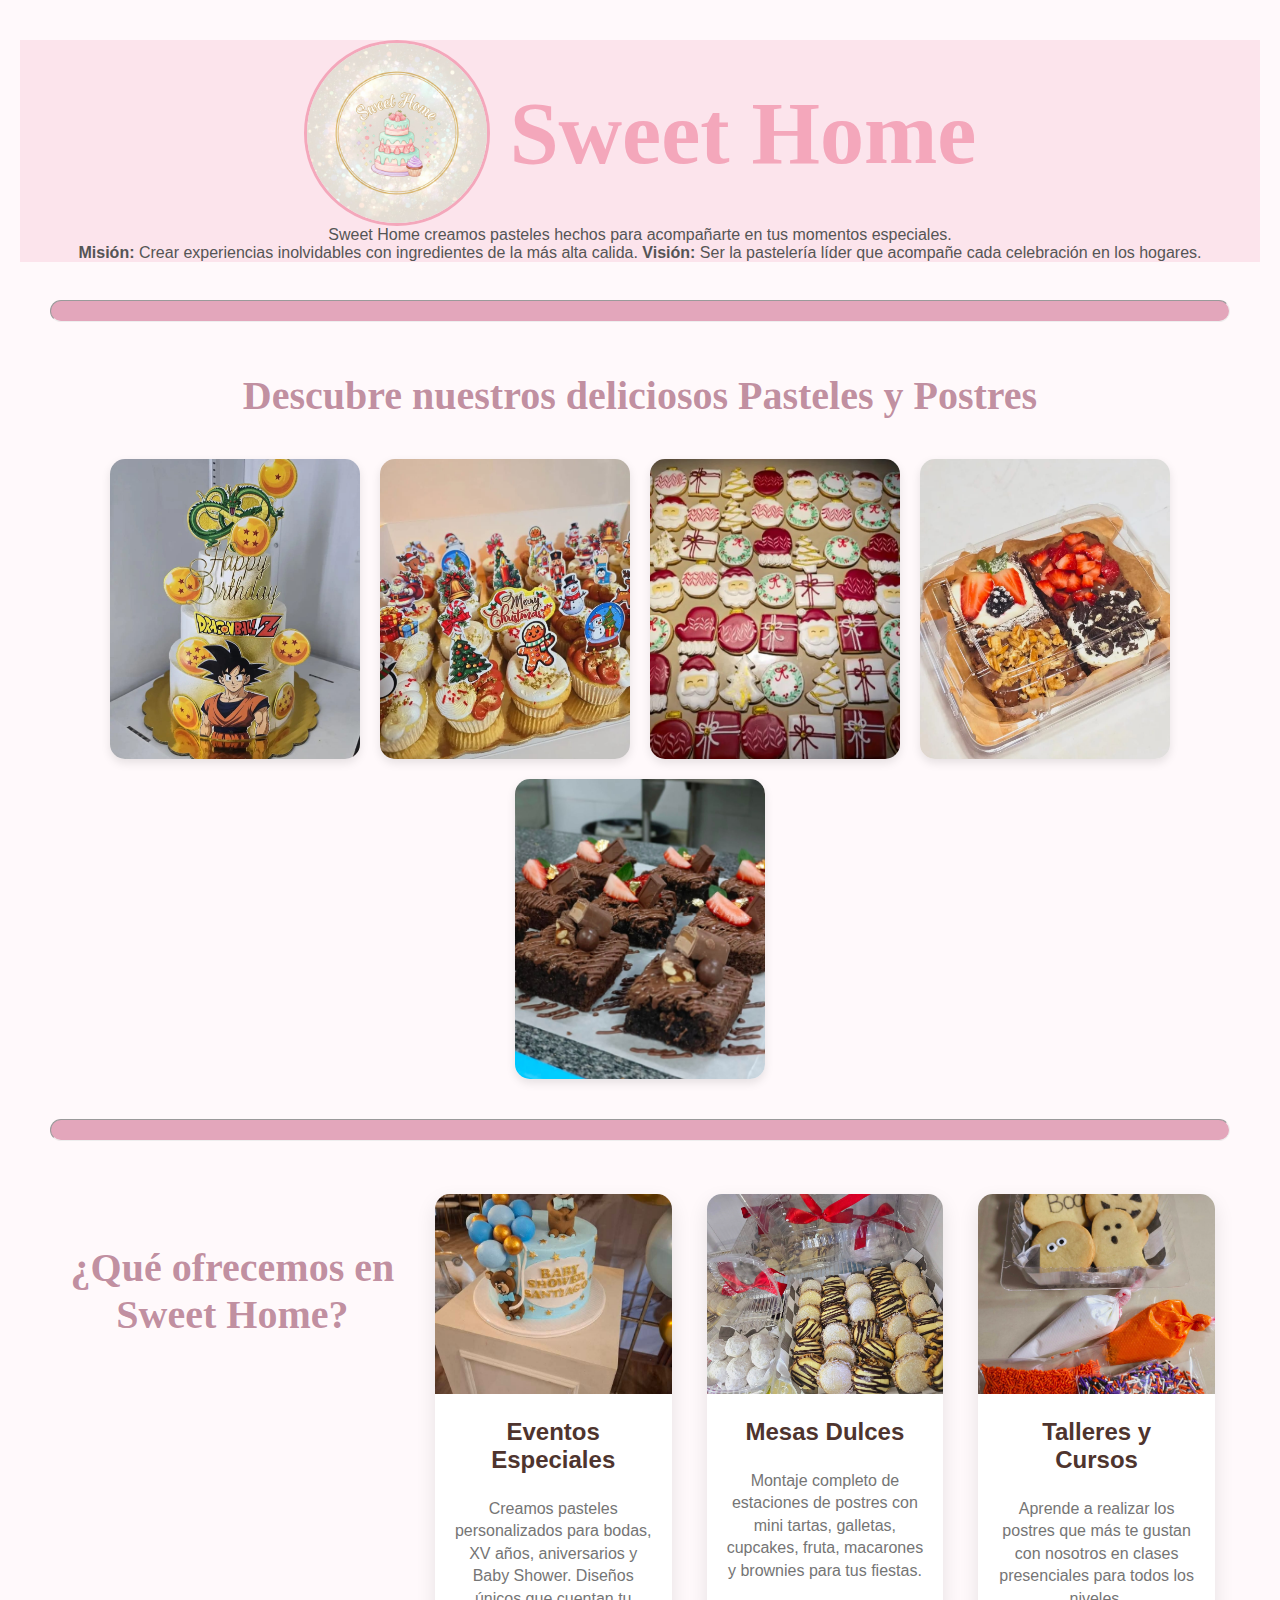
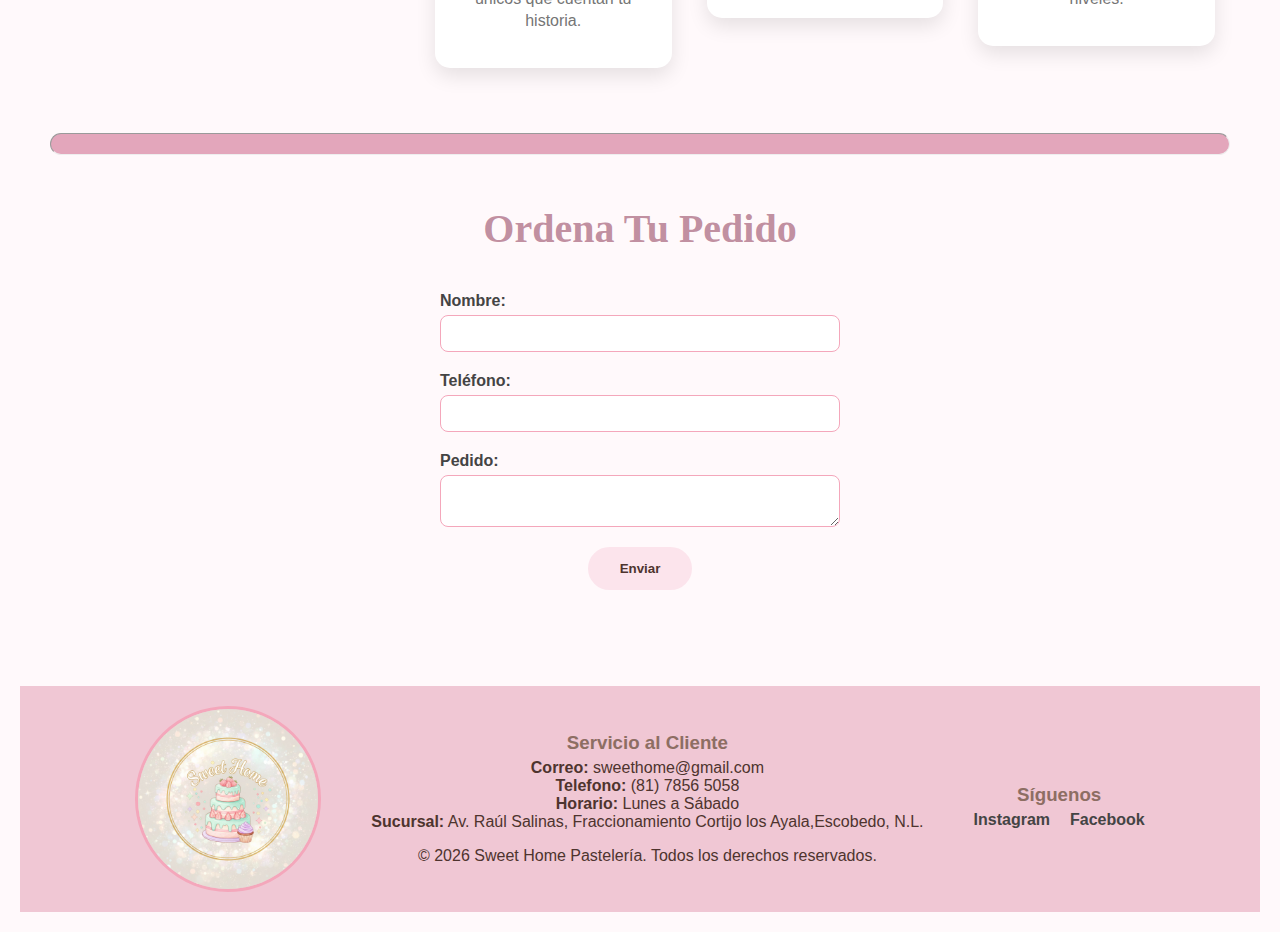
<file: index.html>
<!DOCTYPE html>
<html lang="en">

<head>
    <meta charset="UTF-8">
    <meta name="viewport" content="width=device-width, initial-scale=1.0">
    <link rel="stylesheet" href="styles.css">
    <title>Sweet Home | Pasteleria </title>
</head>

<body>
    <div class="superior">
        <img src="img\logo.jpg"
            alt="Logo circular Sweet Home" class="logo-circular">
        <h1 id="titulo-principal">Sweet Home</h1>
    </div>

    <div class="descripcion">
        <p> Sweet Home creamos pasteles hechos para acompañarte en tus momentos especiales.</p>
        <p><strong>Misión:</strong> Crear experiencias inolvidables con ingredientes de la más alta calida.
            <strong>Visión:</strong> Ser la pastelería líder que acompañe cada celebración en los hogares.
        </p>
    </div>

    <section id="nuestros-productos">
        <br>
        <hr class="linea-decoracion">

        <h2 class="titulo-seccion">Descubre nuestros deliciosos Pasteles y Postres</h2>
        <div class="contenedor-producto">

            <div class="cuadro">
                <img src="img\pastel.jpeg" alt="pastel">
                <div class="texto-oculto">
                    <h3>Pasteles</h3>
                    <p>Personalizados para tu Evento. Contamos con distinta variedad de sabores como:</p>
                    <ul>
                        <li>Chocolate</li>
                        <li>Fresa con Avellana</li>
                        <li>Vainilla y cereza</li>
                        <li>Tres Leches</li>
                        <li>Coco y Nuez</li>
                    </ul>
                </div>
            </div>

            <div class="cuadro">
                <img src="img\cupcake.jpeg"
                    alt="cupcake">
                <div class="texto-oculto">
                    <h3>Cupcakes</h3>
                    <p>Personalizados para tu Evento. Contamos con distinta variedad de sabores y rellenos como:</p>
                    <ul>
                        <li>Chocolate y Nutella</li>
                        <li>Fresa</li>
                        <li>Vainilla y Mermelada de Fresa</li>
                        <li>Red Velvet y Queso Philadelphia</li>

                    </ul>
                </div>
            </div>

            <div class="cuadro">
                <img src="img\galletas.jpeg"
                    alt="galletas">
                <div class="texto-oculto">
                    <h3>Galletas</h3>
                    <p>Personalizadas, variedad de sabores como:</p>
                    <ul>
                        <li>Chocolate</li>
                        <li>Fresa</li>
                        <li>Vainilla</li>
                        <li>Mantequilla</li>
                        <li>Avena</li>
                        <li>Nuez</li>
                    </ul>
                </div>
            </div>

            <div class="cuadro">
                <img src="img\pays.jpeg" alt="pays">
                <div class="texto-oculto">
                    <h3>Pays</h3>
                    <p>Variedad de sabores y tamaños</p>
                    <ul>
                        <li>Queso</li>
                        <li>Fresa</li>
                        <li>Manzana</li>
                        <li>Limon</li>
                        <li>Mango</li>
                        <li>Nuez</li>
                    </ul>
                </div>
            </div>

            <div class="cuadro">
                <img src="img\brownie.jpg"
                    alt="brownie">
                <div class="texto-oculto">
                    <h3>Brownies</h3>
                    <p>Variedad de sabores y tamaños</p>
                    <ul>
                        <li>Chocolate Amargo</li>
                        <li>Brownie de Nutella</li>
                        <li>chocolate y Nuez</li>
                        <li>Crema de Maní</li>
                        <li>Brownie de Oreo</li>
                        <li>Brownie de Cajeta</li>
                    </ul>
                </div>
            </div>

    </section>

    <section id="nuestros-servicios">
        <hr class="linea-decoracion">

        <div class="contenedor-servicios">
            <h2 class="titulo-seccion">¿Qué ofrecemos en Sweet Home?</h2>

            <div class="servicio-card">
                <img src="img\babyshower.jpg"
                    alt="Pastel de baby shower">
                <div class="info-servicio">
                    <h3>Eventos Especiales</h3>
                    <p>Creamos pasteles personalizados para bodas, XV años, aniversarios y Baby Shower. Diseños únicos
                        que cuentan tu
                        historia.</p>
                </div>
            </div>

            <div class="servicio-card">
                <img src="img\mesadulces.jpg"
                    alt="Mesa de dulces">
                <div class="info-servicio">
                    <h3>Mesas Dulces</h3>
                    <p>Montaje completo de estaciones de postres con mini tartas, galletas, cupcakes, fruta, macarones y brownies para tus fiestas.
                    </p>
                </div>
            </div>

            <div class="servicio-card">
                <img src="img\taller.jpg"
                    alt="Taller para decorar">
                <div class="info-servicio">
                    <h3>Talleres y Cursos</h3>
                    <p>Aprende a realizar los postres que más te gustan con nosotros en clases presenciales para todos los niveles.</p>
                </div>
            </div>

        </div>
    </section>

    <section id="pedido" class="card">
        <hr class="linea-decoracion">

        <h2 class="titulo-seccion"> Ordena Tu Pedido</h2>
        <form class="form-pedido">
            <div class="datospersonales">
                <label for="nombre">Nombre:</label>
                <input type="text" id="nombre" required>
            </div>

            <div class="datospersonales">
                <label for="telefono">Teléfono:</label>
                <input type="tel" id="telefono" required>
            </div>

            <div class="datospersonales">
                <label for="comentario">Pedido:</label>
                <textarea id="comentario" required></textarea>
            </div>

            <button type="submit" class="boton">Enviar</button>
            <br>
            <br>
        </form>

    </section>

    <footer class="contacto">
        <img src="img\logo.jpg"
            alt="Logo circular Sweet Home" class="logo-circular">

        <section>
            <h3>Servicio al Cliente</h3>
            <ul>
                <li><b>Correo:</b> sweethome@gmail.com</li>
                <li><b>Telefono:</b> (81) 7856 5058</li>
                <li><b>Horario:</b> Lunes a Sábado</li>
                <li><b>Sucursal:</b> Av. Raúl Salinas,
                    Fraccionamiento Cortijo los Ayala,Escobedo, N.L. </li>
                <p>&copy; 2026 Sweet Home Pastelería. Todos los derechos reservados.</p>
            </ul>
        </section>

        <section>
            <h3>Síguenos</h3>
            <div class="links-redes">
                <a href="https://www.instagram.com/reposteria_sanjuana21?igsh=bzgyOTM3aTdqMTg1"
                    target="_blank">Instagram</a>
                <a href="https://www.facebook.com/sanjuana.lizbeth.2025" target="_blank">Facebook</a>
            </div>
        </section>

    </footer>

</body>

</html>
</file>
<file: styles.css>
.logo-circular {
    width: 150px;
    height: 150px;
    border-radius: 50%;
    object-fit: cover;
    border: 3px solid #f4a7bb;
}

#titulo-principal {
    margin: 0;
    font-family: "Brush Script MT", "cursive";
    font-size: 5.5rem;
    color: #f4a7bb;
}

.superior {
    display: flex;
    align-items: center;
    justify-content: center;
    gap: 20px;
    margin-top: 20px;
    background-color: #fce4ec;
}

.descripcion p {
    color: #555;             
    margin: 0;
    background-color: #fce4ec;
}

body {
    background-color: #fff9fb;
    color: #4e342e;
    font-family: Arial, sans-serif;
    text-align: center;
    margin: 0;
    padding: 20px;
}

.contenedor-producto {
    display: flex;
    justify-content: center;
    flex-wrap: wrap;
    gap: 20px;
    margin: 40px 0;
}

/* SORPRESA PRODUCTOS */
.cuadro {
    position: relative;
    width: 250px;
    height: 300px;
    overflow: hidden;
    border-radius: 15px;
    box-shadow: 0 4px 10px rgba(0, 0, 0, 0.1);
    flex-shrink: 0;
}

.cuadro img {
    width: 100%;
    height: 100%;
    object-fit: cover;
    transition: transform 0.6s ease;
}

/* SORPRESA */
.cuadro:hover img {
    transform: scale(1.2);
}

/* SORPRESA */
.texto-oculto {
    position: absolute;
    top: 0;
    left: 0;
    width: 100%;
    height: 100%;
    background: rgba(255, 255, 255, 0.8);
    display: flex;
    flex-direction: column;
    justify-content: center;
    opacity: 0;
    transition: opacity 0.4s ease;
}

.cuadro:hover .texto-oculto {
    opacity: 1;
}


/* Título de la sección GENERAL*/
.titulo-seccion {
    font-family: "Quicksand", "sans-serif";
    font-size: 2.5rem;
    color: #bd899bf2;
    margin-top: 50px;
}


/* SERVICIOS */
.contenedor-servicios {
    display: flex;
    align-items: flex-start;
    justify-content: space-around;
    padding: 45px;
    gap: 35px;
}

.servicio-card {
    background: white;
    width: 400px;
    border-radius: 15px;
    overflow: hidden;
    box-shadow: 0 8px 20px rgba(0, 0, 0, 0.1);
    transition: transform 0.3s ease;
}
.servicio-card:hover {
    transform: translateY(-10px);
}


.servicio-card img {
    width: 100%;
    height: 200px;
    object-fit: cover;
}

.info-servicio {
    padding: 20px;
}

.info-servicio h3 {
    color: #4e342e;
    font-size: 1.5rem;
    margin-top: 0;
}

.info-servicio p {
    color: #757575;
    font-size: 1rem;
    line-height: 1.4;
}

.linea-decoracion {
    height: 20px;
    width: 95%;
    background-color: #e3a6bb;
    margin-top: 20px;
    border-radius: 20px;
}

/* APARTADO PEDIDO */
.form-pedido {
    display: flex;
    flex-direction: column; 
    align-items: center;    
    gap: 20px;
    max-width: 400px;       
    margin: 40px auto;
}

.datospersonales {
    display: flex;
    flex-direction: column; 
    text-align: left;
    width: 100%;
}

.datospersonales label {
    font-family: 'Quicksand', sans-serif;
    color: #444; 
    font-weight: bold;
    margin-bottom: 5px;
}

.datospersonales input, 
.datospersonales textarea {
    padding: 10px;
    border: 1px solid #f4a7bb;
    border-radius: 8px;
    font-family: 'Quicksand', sans-serif;
}

.boton {
    background-color: #fce4ec; 
    color: #4e342e;               
    border: 2px solid #fce4ec; 
    padding: 12px 30px;
    border-radius: 25px;
    font-family: 'Quicksand', sans-serif;
    font-weight: bold;
    cursor: pointer;
    transition: all 0.3s ease;
}

.boton:hover {
    background-color: white;   
    border: 2px solid #f4a7bb;
    color: #f4a7bb;          
}

/* APARTADO CONTACTO */
.contacto {
    display: flex;
    justify-content: center;
    align-items: center;    
    gap: 50px;               
    padding: 20px 20px;
    flex-wrap: wrap;  
    background-color: #f0c7d4;     
     
}

.info-footer-container {
    display: flex;
    flex-direction: column;  
    text-align: left;  
}

.logo-circular {
    width: 180px;         
    height: 180px;
    object-fit: cover;
    border-radius: 50%;
}

.contacto h3 {
    font-family: 'Quicksand', sans-serif;
    color: #8d6e63;
    margin: 15px 0 5px 0;   
}

.contacto ul {
    list-style: none;
    padding: 0;
    margin: 0;
    font-family: 'Quicksand', sans-serif;
}

.links-redes {
    display: flex;
    gap: 20px;            
    justify-content: center; 
}

.links-redes a {
    text-decoration: none;   
    font-family: 'Quicksand', sans-serif; 
    color: #444;             
    font-weight: bold;
    transition: color 0.3s ease; 
}

.links-redes a:hover {
    color: #f4a7bb;           
}



@media (max-width: 768px) {
 
    #pedido.card {
        background-color: #aa958e;
        padding: 30px 15px;
    }

    #pedido.card .datospersonales label, 
    #pedido.card .titulo-seccion {
        color: white; 
    }


    .contacto {
        flex-direction: column;
        gap: 30px;
    }

    .info-footer-container {
        text-align: center;
    }

    .contenedor-servicios {
        flex-direction: column;
        align-items: center;
        padding: 20px;
    }

    .servicio-card {
        width: 100%;
        max-width: 350px;
    }

    #titulo-principal {
        font-size: 3.5rem;
    }

    .datospersonales {
        padding: 0 10px; 
    }

    #pedido-mensaje {
        min-height: 100px;
    }

    .copyright p {
        font-size: 0.75rem;
        padding: 0 20px;
    }
}
</file>
